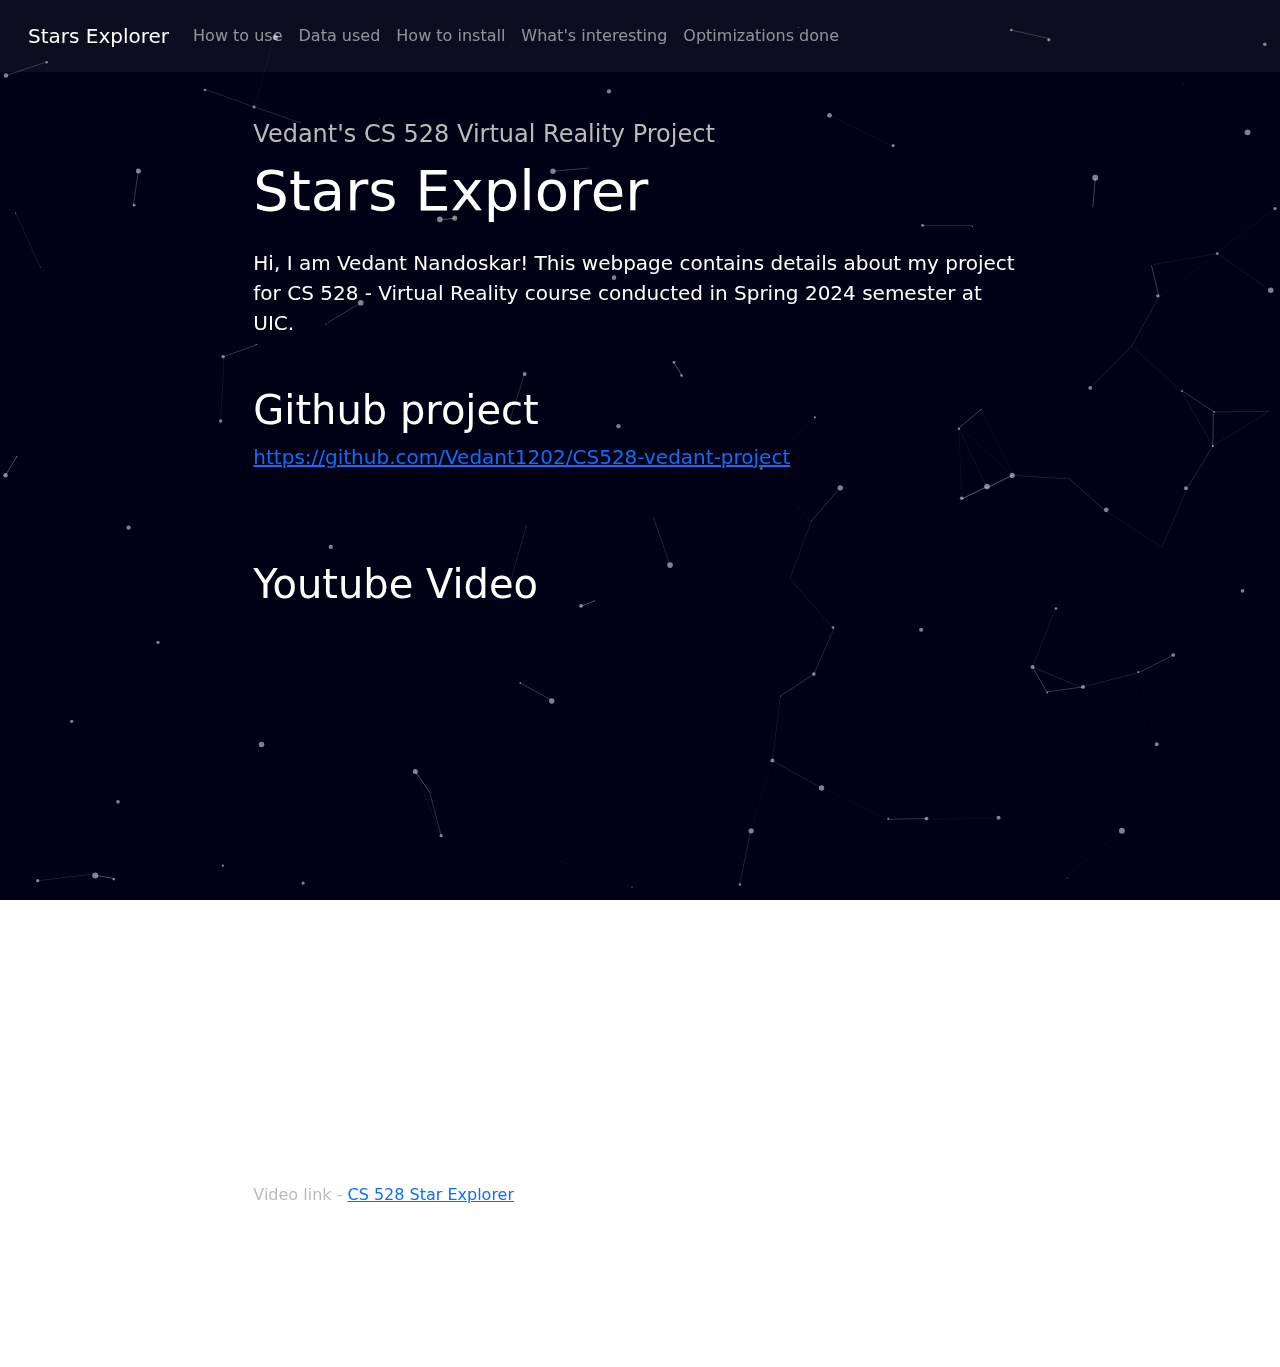
<file: docs/index.html>
<!DOCTYPE html>
<html lang="en">

<head>
    <meta charset="UTF-8">
    <meta name="viewport" content="width=device-width, initial-scale=1.0">
    <title>Vedant's CS528 Virtual Reality Project Page</title>

    <link rel="stylesheet" href="./web-resources/bootstrap.min.css">
    <link rel="stylesheet" href="./css/index.css">
</head>

<body>
    <script src="./web-resources/bootstrap.bundle.min.js"></script>
    <script src="./web-resources/particles.min.js"></script>

    <!-- NAVBAR -->

    <nav class="navbar sticky-top p-3 navbar-bg navbar-expand-lg bg-body-tertiary" data-bs-theme="dark">
        <div class="container-fluid">
            <a class="navbar-brand" href="#">Stars Explorer</a>
            <button class="navbar-toggler" type="button" data-bs-toggle="collapse"
                data-bs-target="#navbarSupportedContent" aria-controls="navbarSupportedContent" aria-expanded="false"
                aria-label="Toggle navigation">
                <span class="navbar-toggler-icon"></span>
            </button>
            <div class="collapse navbar-collapse" id="navbarSupportedContent">
                <ul class="navbar-nav me-auto mb-2 mb-lg-0">
                    <!-- <li class="nav-item">
                        <a class="nav-link active" aria-current="page" href="#">How to use</a>
                    </li> -->
                    <li class="nav-item">
                        <a class="nav-link" href="./pages/how-to-use.html">How to use</a>
                    </li>
                    <li class="nav-item">
                        <a class="nav-link" href="./pages/data-used.html">Data used</a>
                    </li>
                    <li class="nav-item">
                        <a class="nav-link" href="./pages/how-to-install.html">How to install</a>
                    </li>
                    <li class="nav-item">
                        <a class="nav-link" href="./pages/whats-interesting.html">What's interesting</a>
                    </li>
                    <li class="nav-item">
                        <a class="nav-link" href="./pages/optimizations-done.html">Optimizations done</a>
                    </li>
                </ul>
            </div>
        </div>
    </nav>

    <!-- NAVBAR END -->

    <div id="particles-js"></div>

    <div class="row mt-5 mb-5 pb-5">
        <div class="col-md-2"></div>
        <div class="col-md-8 p-5 pt-0">
            <h4 class="muted-title">Vedant's CS 528 Virtual Reality Project</h4>
            <h1 class="display-4">Stars Explorer</h1>
            <p class="lead mt-4">
                Hi, I am Vedant Nandoskar! This webpage contains details about my project for CS 528 - Virtual Reality
                course conducted in Spring 2024 semester at UIC.
            </p>
            <h1 class="display-6 mt-5">Github project</h1>
            <p class="lead">
                <a target="_blank"
                    href="https://github.com/Vedant1202/CS528-vedant-project">https://github.com/Vedant1202/CS528-vedant-project</a>
            </p>
            <br>
            <h1 class="display-6 mt-5">Youtube Video</h1>
            <p class="lead">
                <iframe width="966" height="543" src="https://www.youtube.com/embed/Y0MrxhFOvuU" title="CS 528 Star Explorer" frameborder="0" allow="accelerometer; autoplay; clipboard-write; encrypted-media; gyroscope; picture-in-picture; web-share" referrerpolicy="strict-origin-when-cross-origin" allowfullscreen></iframe>            </p>
            <p class="muted">
                Video link - <a href="https://youtu.be/Y0MrxhFOvuU" target="_blank" rel="noopener noreferrer">CS 528 Star Explorer</a>
            </p>
            <!-- ============================= -->
            <!-- <h1 class="display-6 mt-5">Video</h1>
            <p class="lead">
            <p class="lead">
                In the video, you can see in the CAVE simulator that the stars are rendered as cubes, and the
                constellation lines are in purple.
            </p>
            <video controls width="480">
                <source src="./web-resources/demo.mov" type="video/mp4" />

                Download the
                <a href="./web-resources/demo.mov">MOV</a>
                video.
            </video>
            </p>
            <h1 class="display-6 mt-5">Instructions to run the project</h1>
            <p class="lead">
                To run the project, you should have <a target="_blank"
                    href="https://unity.com/releases/editor/whats-new/2019.4.11">Unity 2019.9.11</a>
                and follow the steps below -
                <ol class="lead">
                    <li>Clone the repository from the above Github link</li>
                    <li>Load the repository into unity as a project</li>
                    <li>Open the project in unity</li>
                    <li>Open the scene located at <code>Assets/Scenes/StarsExplorer</code></li>
                    <li>Run the project</li>
                </ol>
            </p>
            <p class="lead">
                You should see the scene in action. For now, to maintain the frame rates, I have only loaded the first
                10k rows of the star
                data (because stars < 25 light years were far too less). </p> -->

            <!-- ============================= -->

        </div>
        <div class="col-md-2"></div>
    </div>
    <script src="./js/index.js"></script>
</body>

</html>
</file>
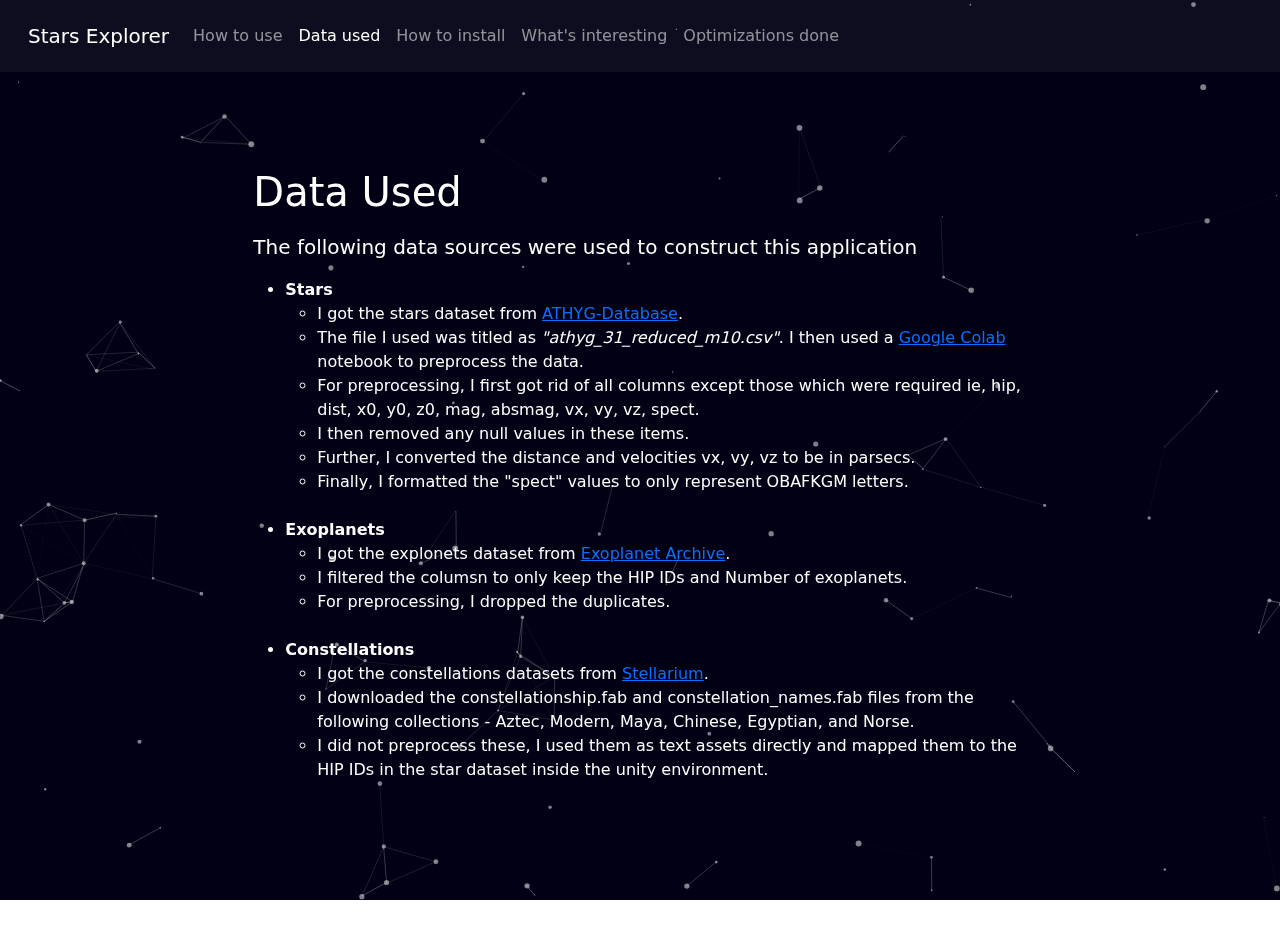
<file: docs/pages/data-used.html>
<!DOCTYPE html>
<html lang="en">

<head>
    <meta charset="UTF-8">
    <meta name="viewport" content="width=device-width, initial-scale=1.0">
    <title>Vedant's CS528 Virtual Reality Project Page</title>

    <link rel="stylesheet" href="../web-resources/bootstrap.min.css">
    <link rel="stylesheet" href="../css/index.css">
</head>

<body>
    <script src="../web-resources/bootstrap.bundle.min.js"></script>
    <script src="../web-resources/particles.min.js"></script>

    <!-- NAVBAR -->

    <nav class="navbar sticky-top p-3 navbar-bg navbar-expand-lg bg-body-tertiary" data-bs-theme="dark">
        <div class="container-fluid">
            <a class="navbar-brand" href="../index.html">Stars Explorer</a>
            <button class="navbar-toggler" type="button" data-bs-toggle="collapse"
                data-bs-target="#navbarSupportedContent" aria-controls="navbarSupportedContent" aria-expanded="false"
                aria-label="Toggle navigation">
                <span class="navbar-toggler-icon"></span>
            </button>
            <div class="collapse navbar-collapse" id="navbarSupportedContent">
                <ul class="navbar-nav me-auto mb-2 mb-lg-0">
                    <!-- <li class="nav-item">
                        <a class="nav-link active" aria-current="page" href="#">How to use</a>
                    </li> -->
                    <li class="nav-item">
                        <a class="nav-link" href="./how-to-use.html">How to use</a>
                    </li>
                    <li class="nav-item">
                        <a class="nav-link active" aria-current="page" href="#">Data used</a>
                    </li>
                    <li class="nav-item">
                        <a class="nav-link" href="./how-to-install.html">How to install</a>
                    </li>
                    <li class="nav-item">
                        <a class="nav-link" href="./whats-interesting.html">What's interesting</a>
                    </li>
                    <li class="nav-item">
                        <a class="nav-link" href="./optimizations-done.html">Optimizations done</a>
                    </li>
                </ul>
            </div>
        </div>
    </nav>

    <!-- NAVBAR END -->
    <div id="particles-js"></div>

    <div class="row mt-5 mb-5 pb-5">
        <div class="col-md-2"></div>
        <div class="col-md-8 p-5 pt-0">
            <h1 class="display-6 mt-5">Data Used</h1>
            <p class="lead">
                <p class="lead">
                    The following data sources were used to construct this application
                    <ul>
                        <li>
                            <b>Stars</b> <br>
                            <ul>
                                <li>
                                    I got the stars dataset from <a href="https://github.com/astronexus/ATHYG-Database" target="_blank" rel="noopener noreferrer">ATHYG-Database</a>.
                                </li>
                                <li>
                                    The file I used was titled as <i>"athyg_31_reduced_m10.csv"</i>. I then used a <a href="https://colab.google/" target="_blank" rel="noopener noreferrer">Google Colab</a> notebook to preprocess the data.        
                                </li>
                                <li>
                                    For preprocessing, I first got rid of all columns except those which were required ie, hip, dist, x0, y0, z0, mag, absmag, vx, vy, vz, spect.
                                </li>
                                <li>
                                    I then removed any null values in these items.
                                </li>
                                <li>
                                    Further, I converted the distance and velocities vx, vy, vz to be in parsecs.
                                </li>
                                <li>
                                    Finally, I formatted the "spect" values to only represent OBAFKGM letters.
                                </li>
                            </ul>    
                        </li>
                        <br>
                        <li>
                            <b>Exoplanets</b> <br>
                            <ul>
                                <li>
                                    I got the explonets dataset from <a href="https://exoplanetarchive.ipac.caltech.edu/cgi-bin/TblView/nph-tblView?app=ExoTbls&config=PS" target="_blank" rel="noopener noreferrer">Exoplanet Archive</a>.
                                </li>
                                <li>
                                    I filtered the columsn to only keep the HIP IDs and Number of exoplanets.        
                                </li>
                                <li>
                                    For preprocessing, I dropped the duplicates.
                                </li>
                            </ul>    
                        </li>
                        <br>
                        <li>
                            <b>Constellations</b> <br>
                            <ul>
                                <li>
                                    I got the constellations datasets from <a href="https://github.com/Stellarium/stellarium/tree/master/skycultures" target="_blank" rel="noopener noreferrer">Stellarium</a>.
                                </li>
                                <li>
                                    I downloaded the constellationship.fab and constellation_names.fab files from the following collections -
                                    Aztec, Modern, Maya, Chinese, Egyptian, and Norse.       
                                </li>
                                <li>
                                    I did not preprocess these, I used them as text assets directly and mapped them to the HIP IDs in the star dataset inside the unity environment.
                                </li>
                            </ul>    
                        </li>
                    </ul>
                </p>
            </p>
        </div>
        <div class="col-md-2"></div>
    </div>
    <script src="../js/index.js"></script>
</body>

</html>
</file>
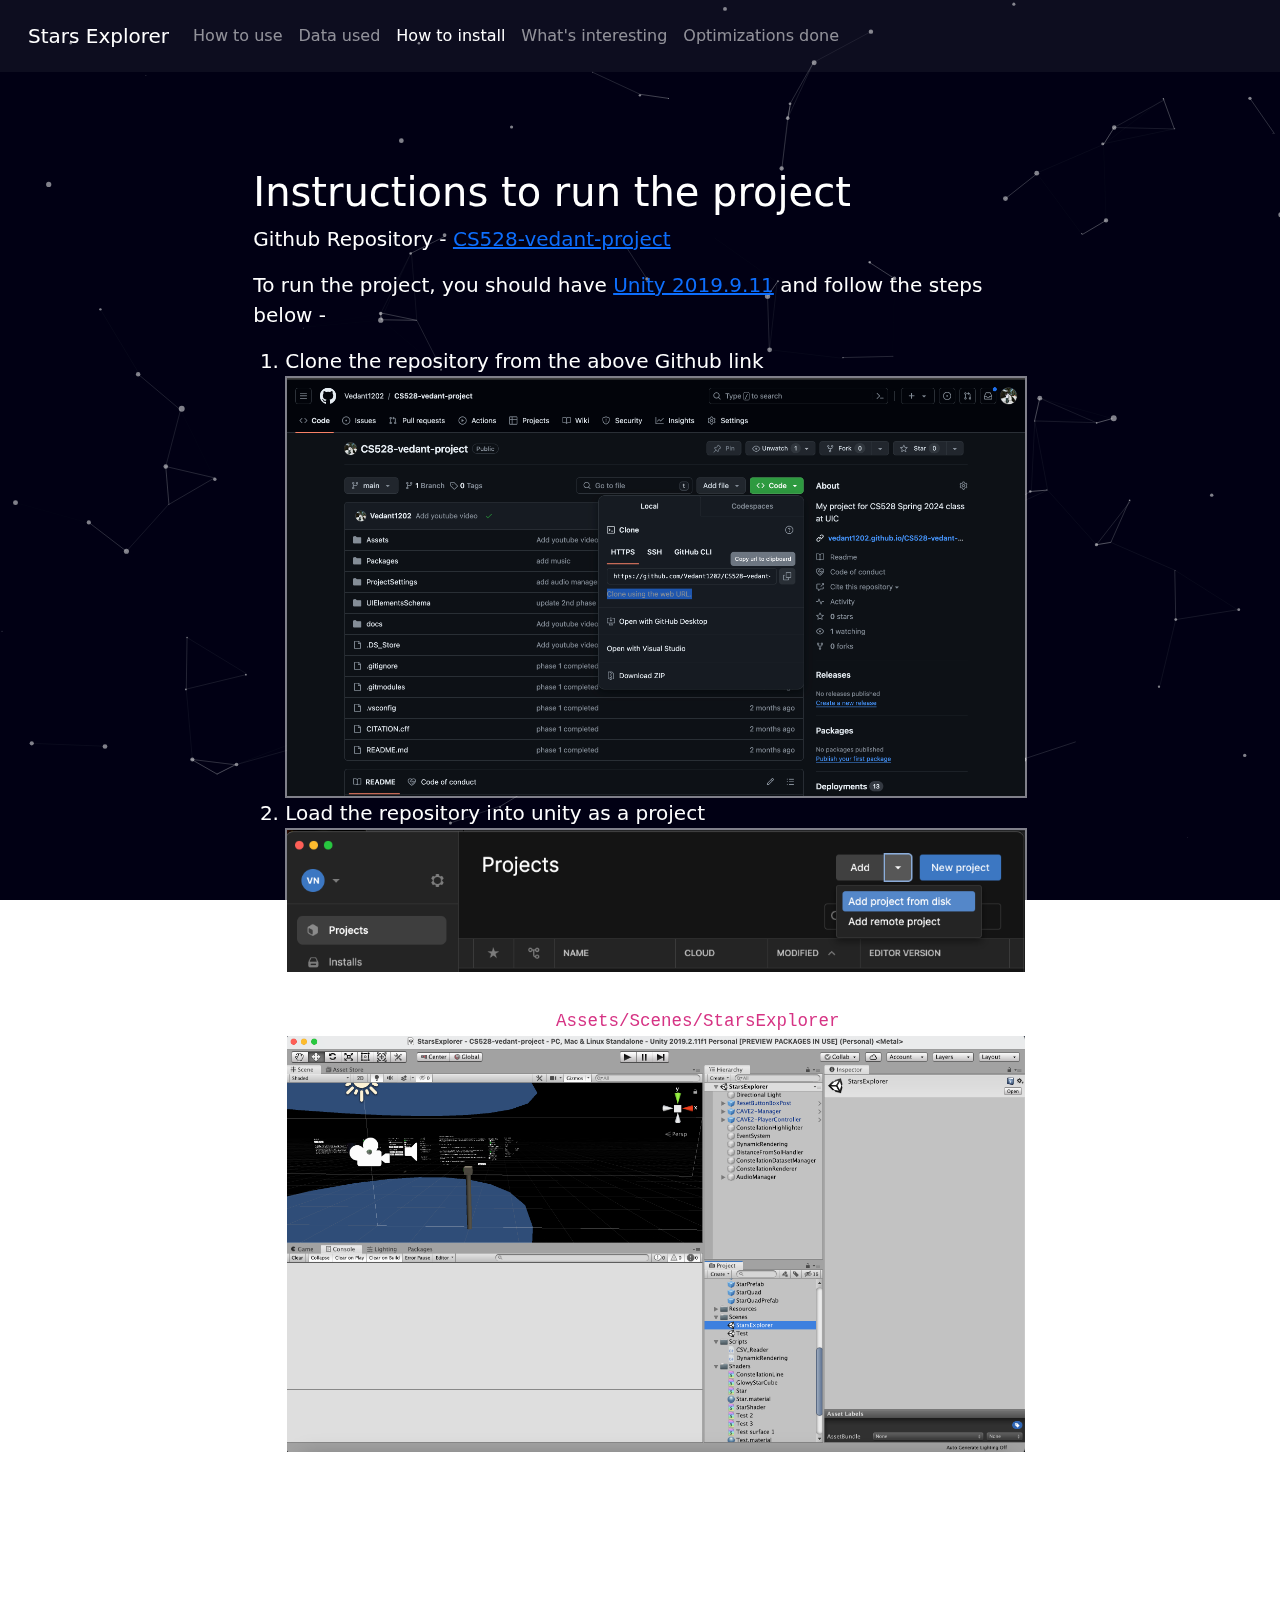
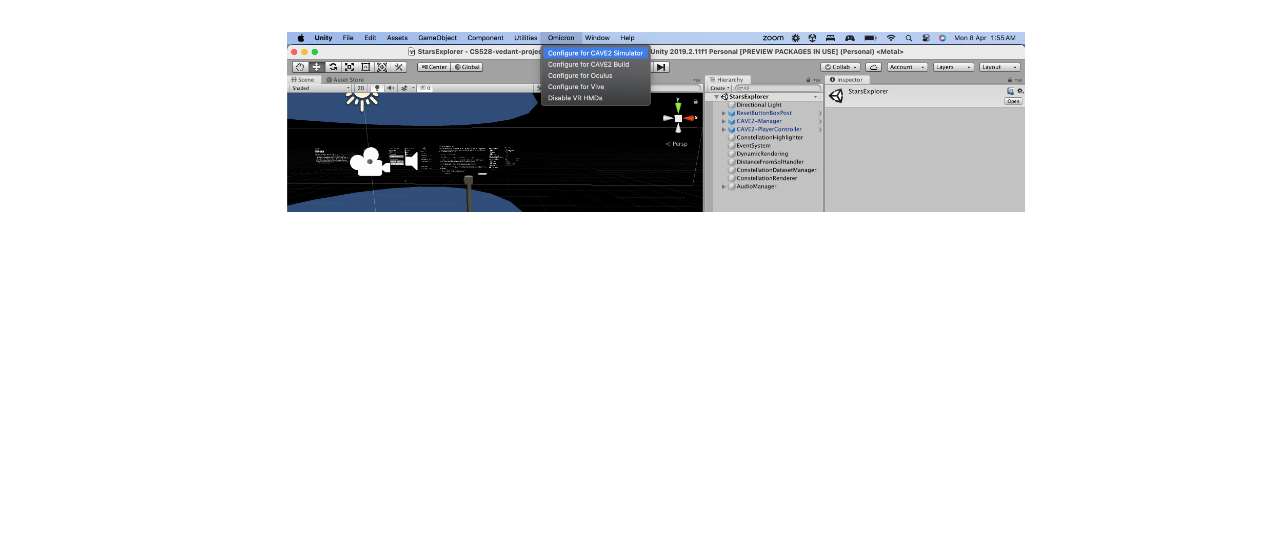
<file: docs/pages/how-to-install.html>
<!DOCTYPE html>
<html lang="en">

<head>
    <meta charset="UTF-8">
    <meta name="viewport" content="width=device-width, initial-scale=1.0">
    <title>Vedant's CS528 Virtual Reality Project Page</title>

    <link rel="stylesheet" href="../web-resources/bootstrap.min.css">
    <link rel="stylesheet" href="../css/index.css">
</head>

<body>
    <script src="../web-resources/bootstrap.bundle.min.js"></script>
    <script src="../web-resources/particles.min.js"></script>

    <!-- NAVBAR -->

    <nav class="navbar sticky-top p-3 navbar-bg navbar-expand-lg bg-body-tertiary" data-bs-theme="dark">
        <div class="container-fluid">
            <a class="navbar-brand" href="../index.html">Stars Explorer</a>
            <button class="navbar-toggler" type="button" data-bs-toggle="collapse"
                data-bs-target="#navbarSupportedContent" aria-controls="navbarSupportedContent" aria-expanded="false"
                aria-label="Toggle navigation">
                <span class="navbar-toggler-icon"></span>
            </button>
            <div class="collapse navbar-collapse" id="navbarSupportedContent">
                <ul class="navbar-nav me-auto mb-2 mb-lg-0">
                    <!-- <li class="nav-item">
                        <a class="nav-link active" aria-current="page" href="#">How to use</a>
                    </li> -->
                    <li class="nav-item">
                        <a class="nav-link" href="./how-to-use.html">How to use</a>
                    </li>
                    <li class="nav-item">
                        <a class="nav-link" aria-current="page" href="./data-used.html">Data used</a>
                    </li>
                    <li class="nav-item">
                        <a class="nav-link active" aria-current="page" href="#">How to install</a>
                    </li>
                    <li class="nav-item">
                        <a class="nav-link" href="./whats-interesting.html">What's interesting</a>
                    </li>
                    <li class="nav-item">
                        <a class="nav-link" href="./optimizations-done.html">Optimizations done</a>
                    </li>
                </ul>
            </div>
        </div>
    </nav>

    <!-- NAVBAR END -->
    <div id="particles-js"></div>

    <div class="row mt-5 mb-5 pb-5">
        <div class="col-md-2"></div>
        <div class="col-md-8 p-5 pt-0">
            <h1 class="display-6 mt-5">Instructions to run the project</h1>
            <p class="lead">
                Github Repository - <a href="https://github.com/Vedant1202/CS528-vedant-project" target="_blank" rel="noopener noreferrer">CS528-vedant-project</a>
            </p>
            <p class="lead">
                To run the project, you should have <a target="_blank"
                    href="https://unity.com/releases/editor/whats-new/2019.4.11">Unity 2019.9.11</a>
                and follow the steps below -
                <ol class="lead">
                    <li>Clone the repository from the above Github link</li>
                    <img src="../resources/github-repo-clone.png" class="img-fluid image-md" alt="github repo clone"> <br>
                    <li>Load the repository into unity as a project</li>
                    <img src="../resources/Load-project-into-unity.png" class="img-fluid image-md" alt="Load project into unity"> <br>
                    <li>Open the project in unity</li>
                    <li>Open the scene located at <code>Assets/Scenes/StarsExplorer</code></li>
                    <img src="../resources/stars-explorer-scene.png" class="img-fluid image-md" alt="stars explorer scene unity"> <br>
                    <li>Run the project</li>
                </ol>
            </p>
            <br>
            <p class="lead">
                To build the project in a PC or Mac environment, follow the steps below (make sure all steps in the previous section have been followed) - 
                <ol class="lead">
                    <li>Go to Omicron -> Configure for CAVE Simulator in Unity toolbar</li>
                    <img src="../resources/configure-for-cave2-simulator.png" class="img-fluid image-md" alt="configure for cave2 simulator"> <br>
                    <li>Go to File -> Build Settings in Unity toolbar</li>
                    <li>Remove any additional scenes from the list except for StarsExplorer</li>
                    <li>Hit "Build"</li>
                    <li>Choose a location for your build file</li>
                    <li>Once, build is completed, you can open the application by navigating to your build folder.</li>
                </ol>
            </p>
        </div>
        <div class="col-md-2"></div>
    </div>
    <script src="../js/index.js"></script>
</body>

</html>
</file>
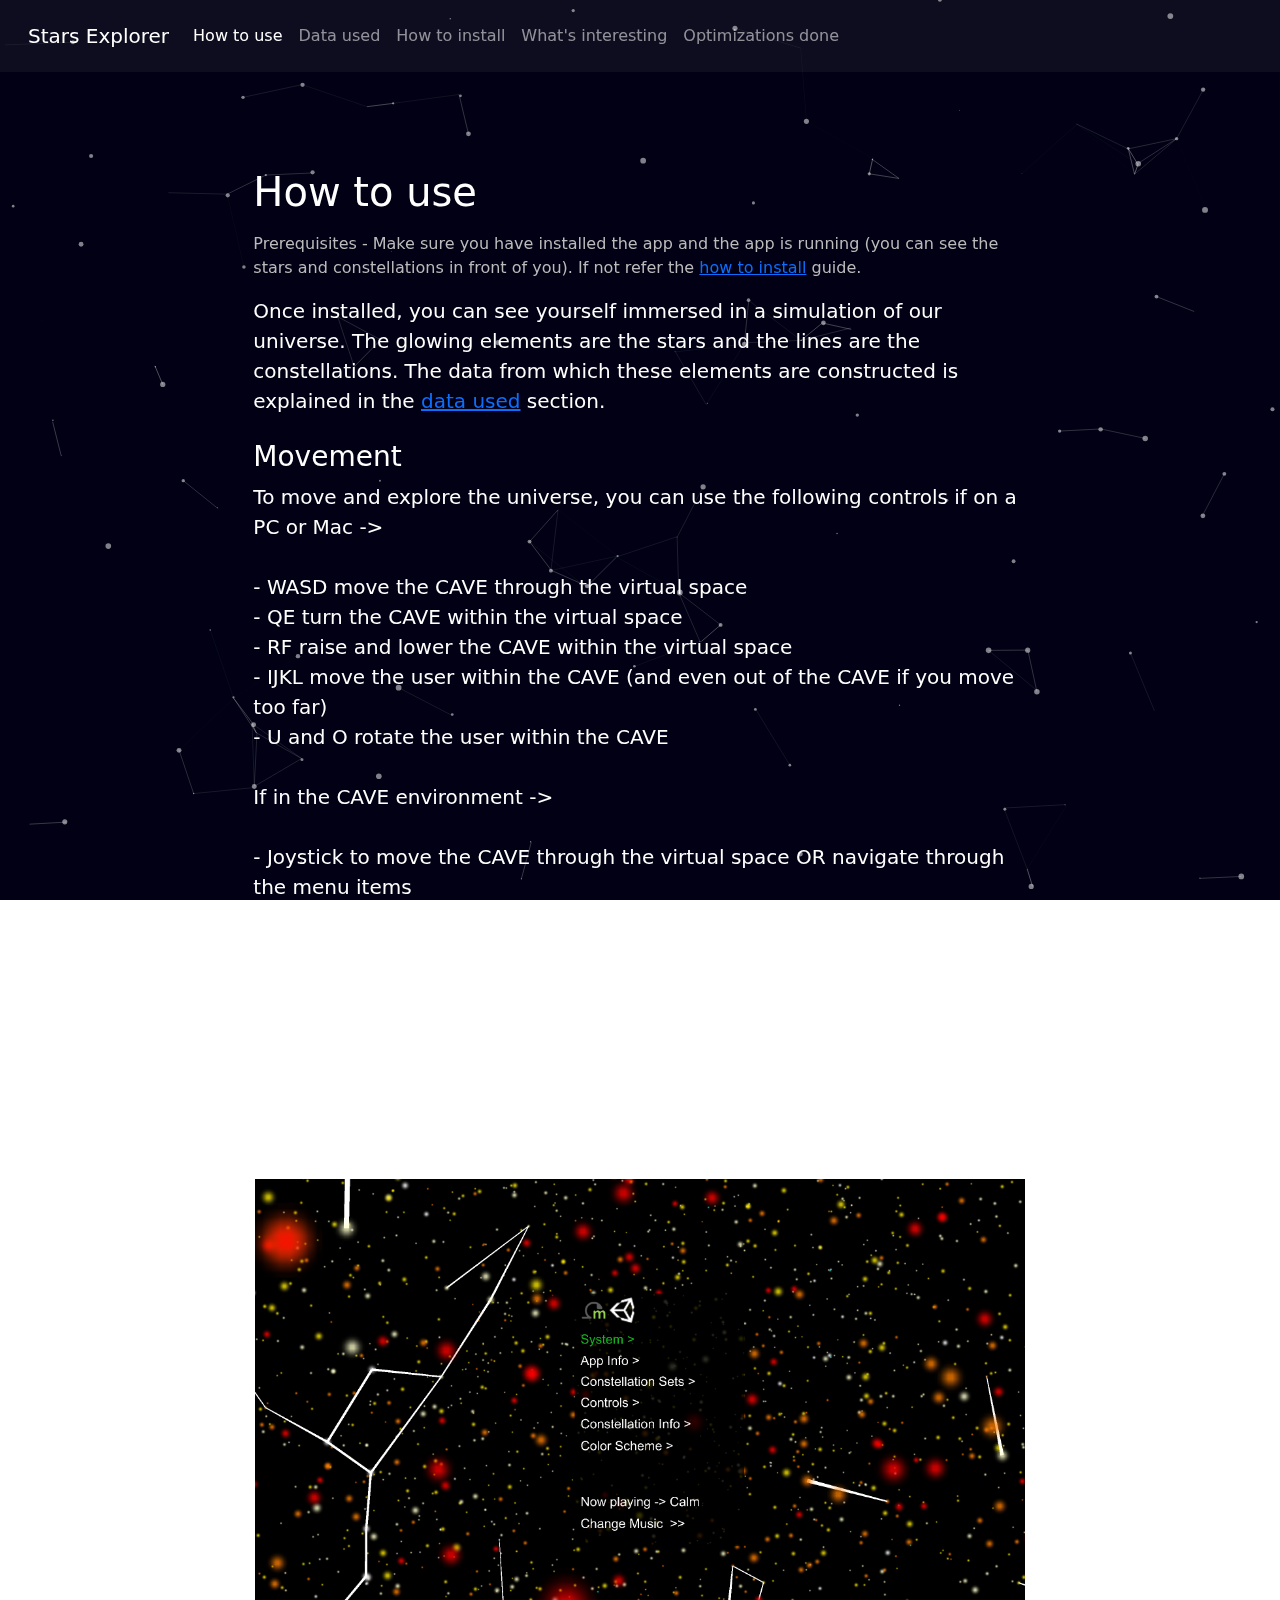
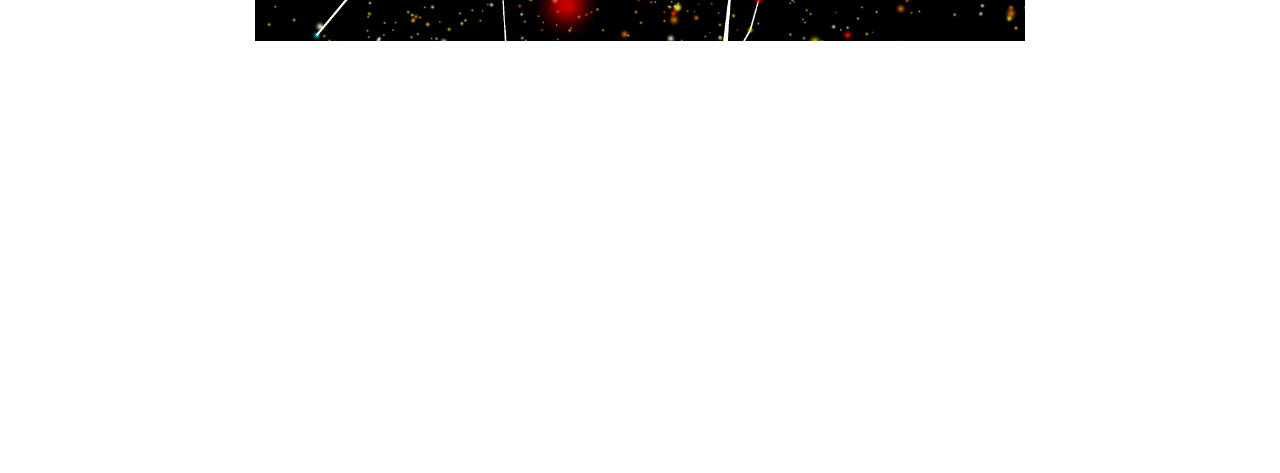
<file: docs/pages/how-to-use.html>
<!DOCTYPE html>
<html lang="en">

<head>
    <meta charset="UTF-8">
    <meta name="viewport" content="width=device-width, initial-scale=1.0">
    <title>Vedant's CS528 Virtual Reality Project Page</title>

    <link rel="stylesheet" href="../web-resources/bootstrap.min.css">
    <link rel="stylesheet" href="../css/index.css">
</head>

<body>
    <script src="../web-resources/bootstrap.bundle.min.js"></script>
    <script src="../web-resources/particles.min.js"></script>

    <!-- NAVBAR -->

    <nav class="navbar sticky-top p-3 navbar-bg navbar-expand-lg bg-body-tertiary" data-bs-theme="dark">
        <div class="container-fluid">
            <a class="navbar-brand" href="../index.html">Stars Explorer</a>
            <button class="navbar-toggler" type="button" data-bs-toggle="collapse"
                data-bs-target="#navbarSupportedContent" aria-controls="navbarSupportedContent" aria-expanded="false"
                aria-label="Toggle navigation">
                <span class="navbar-toggler-icon"></span>
            </button>
            <div class="collapse navbar-collapse" id="navbarSupportedContent">
                <ul class="navbar-nav me-auto mb-2 mb-lg-0">
                    <!-- <li class="nav-item">
                        <a class="nav-link active" aria-current="page" href="#">How to use</a>
                    </li> -->
                    <li class="nav-item">
                        <a class="nav-link active" aria-current="page" href="#">How to use</a>
                    </li>
                    <li class="nav-item">
                        <a class="nav-link" href="./data-used.html">Data used</a>
                    </li>
                    <li class="nav-item">
                        <a class="nav-link" href="./how-to-install.html">How to install</a>
                    </li>
                    <li class="nav-item">
                        <a class="nav-link" href="./whats-interesting.html">What's interesting</a>
                    </li>
                    <li class="nav-item">
                        <a class="nav-link" href="./optimizations-done.html">Optimizations done</a>
                    </li>
                </ul>
            </div>
        </div>
    </nav>

    <!-- NAVBAR END -->
    <div id="particles-js"></div>

    <div class="row mt-5 mb-5 pb-5">
        <div class="col-md-2"></div>
        <div class="col-md-8 p-5 pt-0">
            <h1 class="display-6 mt-5">How to use</h1>
            <p class="lead">
                <p class="lead muted ">
                    Prerequisites - Make sure you have installed the app and the app is running (you can see the stars and constellations in front of you). If not refer the <a href="./how-to-install.html">how to install</a> guide.
                </p>
                <p class="lead">
                    Once installed, you can see yourself immersed in a simulation of our universe. The glowing elements are the stars
                    and the lines are the constellations. The data from which these elements are constructed is explained in the <a href="./data-used.html">data used</a> section.
                </p>
                <h3 class="mt-4">Movement</h3> 
                <p class="lead">
                    To move and explore the universe, you can use the following controls if on a PC or Mac -><br> 
                    <br>
                        - WASD move the CAVE through the virtual space <br>
                        - QE turn the CAVE within the virtual space <br>
                        - RF raise and lower the CAVE within the virtual space <br>
                        - IJKL move the user within the CAVE (and even out of the CAVE if you move too far) <br>
                        - U and O rotate the user within the CAVE <br> <br>
                    If in the CAVE environment -> <br>
                    <br>
                        - Joystick to move the CAVE through the virtual space OR navigate through the menu items  <br>
                        - L2 + joystick to rotate the CAVE within the virtual space <br>
                        - X to go back OR cancel<br>
                        - O to bring up menu OR select any menu items<br>
                </p>
                <h3 class="mt-4">Menus</h3> 
                <p class="lead">
                    Use right click on your PC to bring up the main menu. Note that the main menu comes up inside the CAVE gameobject so your player view needs to be inside the CAVE to see that menu. <br> <br>
                    <img src="../resources/main-menu.png" class="img-fluid image-md" alt="main menu"> <br> <br>
                    - App Info - Load in-app info screen
                    <br>
                    - Constellation Sets - Choose what set of constellation to view
                    <br>
                    - Controls - View distance from origin, change distance mapping scale between stars,   start or stop time (movement of stars), and reset controls
                    <br>
                    - Constellation Info -> Take a tour of Aquarius and read more about it
                    <br>
                    - Color Scheme -> Switch the coloring of stars between stellar and number of known explonets 
                    <br>
                    - Change Music -> Switch background tracks
                </p>
            </p>
        </div>
        <div class="col-md-2"></div>
    </div>
    <script src="../js/index.js"></script>
</body>

</html>
</file>
<file: docs/css/index.css>
body {
    color: white;
}

#particles-js {
    position: fixed;
    top: 0;
    left: 0;
    width: 100%;
    height: 100%;
    background-color: #010014; /* Change this to your desired background color */
    z-index: -1; /* Place the background behind other content */
}

.navbar-bg {
    background-color: rgba(255, 255, 255, 0.05) !important;
}

.muted {
    color: #bbb;
    font-size: 16px;
}

.muted-title {
    color: #bbb;
    font-weight: 100;
}

.image-md {
    /* max-width: 640px; */
    border: 2.5px solid rgba(255, 255, 255, .5);
}
</file>
